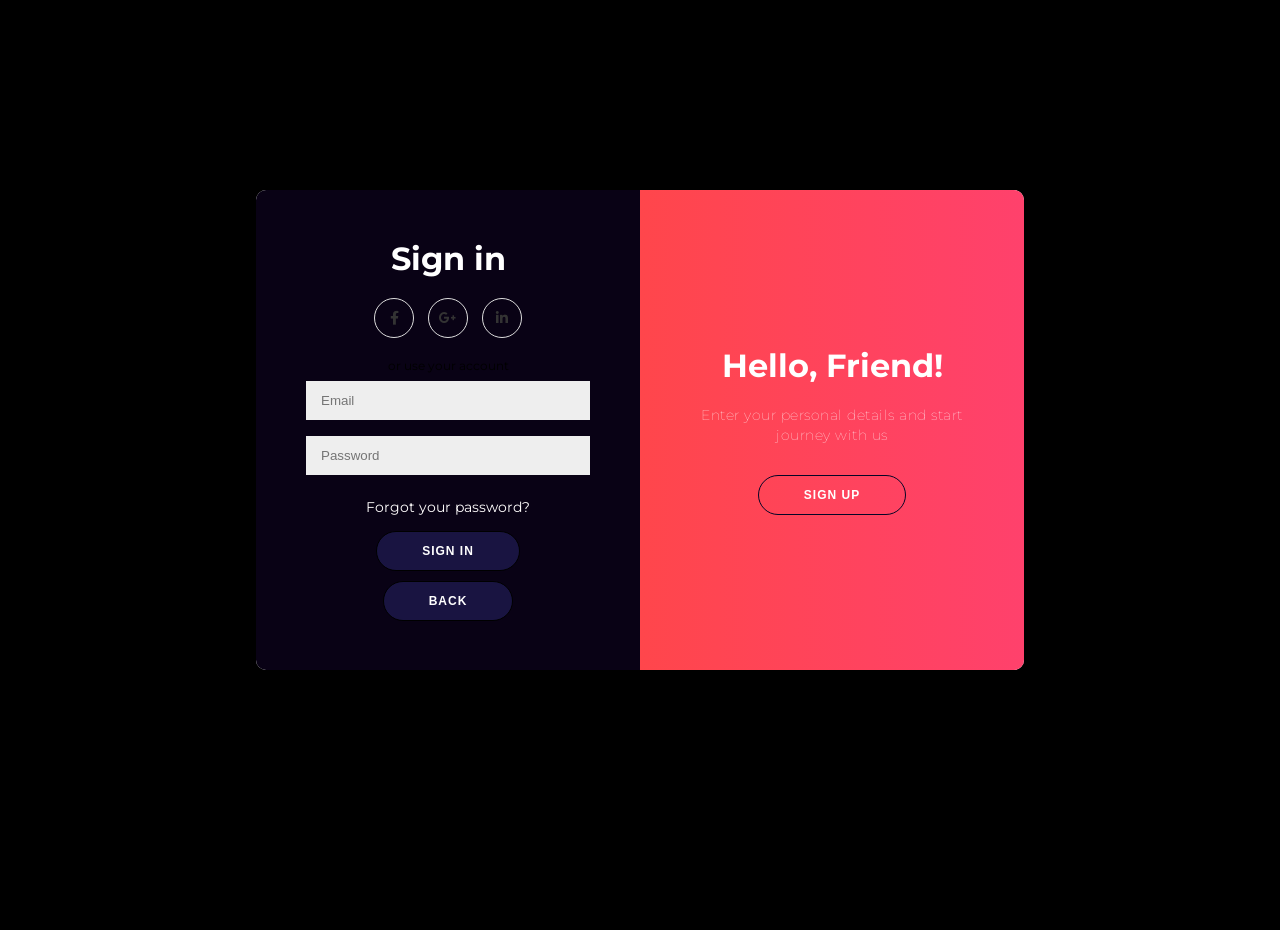
<file: Login/login.html>
<!DOCTYPE html>
<html lang="en">

<head>
	<meta charset="UTF-8">
	<title>Sign in/up Form</title>
	<link rel='stylesheet' href='https://cdnjs.cloudflare.com/ajax/libs/font-awesome/5.14.0/css/all.min.css'>
	<link rel="stylesheet" href="./styleL.css">
</head>

<body>
	
	<div class="container" id="container">
		<div class="form-container sign-up-container">
			<form action="#">
				<h1>Create Account</h1>
				<div class="social-container">
					<a href="#" class="social"><i class="fab fa-facebook-f"></i></a>
					<a href="#" class="social"><i class="fab fa-google-plus-g"></i></a>
					<a href="#" class="social"><i class="fab fa-linkedin-in"></i></a>
				</div>
				<span>or use your email for registration</span>
				<input type="text" placeholder="Name" />
				<input type="email" placeholder="Email" />
				<input type="password" placeholder="Password" />
				<button>Sign Up</button>
			</form>
		</div>
		<div class="form-container sign-in-container">
			<form action="../index.html">
				<h1>Sign in</h1>
				<div class="social-container">
					<a href="#" class="social"><i class="fab fa-facebook-f"></i></a>
					<a href="#" class="social"><i class="fab fa-google-plus-g"></i></a>
					<a href="#" class="social"><i class="fab fa-linkedin-in"></i></a>
				</div>
				<span>or use your account</span>
				<input type="email" placeholder="Email" required/>
				<input type="password" placeholder="Password" required/>
				<a href="#">Forgot your password?</a>
				<div style="display:flex; flex-direction:column; gap:10px; width:100%; align-items:center;">
					<button>Sign In</button>
					<button title="Back to Home" onclick="window.location.href='../index.html'">Back</button>
				</div>
			</form>
		</div>
		<div class="overlay-container">
			<div class="overlay">
				<div class="overlay-panel overlay-left">
					<h1>Welcome Back!</h1>
					<p>To keep connected with us please login with your personal info</p>
					<button class="ghost" id="signIn">Sign In</button>
				</div>
				<div class="overlay-panel overlay-right">
					<h1>Hello, Friend!</h1>
					<p>Enter your personal details and start journey with us</p>
					<button class="ghost" id="signUp">Sign Up</button>
				</div>
			</div>
		</div>
	</div>

	<script src="./script.js"></script>
</body>
</html>
</file>
<file: Login/styleL.css>
@import url('https://fonts.googleapis.com/css?family=Montserrat:400,800');

* {
	box-sizing: border-box;
}

body {
	background: #000000;
	display: flex;
	justify-content: center;
	align-items: center;
	flex-direction: column;
	font-family: 'Montserrat', sans-serif;
	height: 100vh;
	margin: -20px 0 50px;
}

h1 {
	color: #fff;
	font-weight: bold;
	margin: 0;
}

h2 {
	text-align: center;
}

p {
	font-size: 14px;
	font-weight: 100;
	line-height: 20px;
	letter-spacing: 0.5px;
	margin: 20px 0 30px;
}

span {
	font-size: 12px;
}

a {
	color: #fffdfd;
	font-size: 14px;
	text-decoration: none;
	margin: 15px 0;
}

button {
	border-radius: 20px;
	border: 1px solid #000000;
	background-color: #191441;
	color: #FFFFFF;
	cursor: pointer;
	font-size: 12px;
	font-weight: bold;
	padding: 12px 45px;
	letter-spacing: 1px;
	text-transform: uppercase;
	transition: transform 80ms ease-in;
}

button:active {
	transform: scale(0.95);
}

button:focus {
	outline: none;
}

button.ghost {
	background-color: transparent;
	border-color: #060526;
}

form {
	background-color: #090215;
	display: flex;
	align-items: center;
	justify-content: center;
	flex-direction: column;
	padding: 0 50px;
	height: 100%;
	text-align: center;
}

input {
	background-color: #eee;
	border: none;
	padding: 12px 15px;
	margin: 8px 0;
	width: 100%;
}

.container {
	background-color: #fff;
	border-radius: 10px;
	box-shadow: 0 14px 28px rgba(0, 0, 0, 0.25),
		0 10px 10px rgba(0, 0, 0, 0.22);
	position: relative;
	overflow: hidden;
	width: 768px;
	max-width: 100%;
	min-height: 480px;
}

.form-container {
	position: absolute;
	top: 0;
	height: 100%;
	transition: all 0.6s ease-in-out;
}

.sign-in-container {
	left: 0;
	width: 50%;
	z-index: 2;
}

.container.right-panel-active .sign-in-container {
	transform: translateX(100%);
}

.sign-up-container {
	left: 0;
	width: 50%;
	opacity: 0;
	z-index: 1;
}

.container.right-panel-active .sign-up-container {
	transform: translateX(100%);
	opacity: 1;
	z-index: 5;
	animation: show 0.6s;
}

@keyframes show {

	0%,
	49.99% {
		opacity: 0;
		z-index: 1;
	}

	50%,
	100% {
		opacity: 1;
		z-index: 5;
	}
}

.overlay-container {
	position: absolute;
	top: 0;
	left: 50%;
	width: 50%;
	height: 100%;
	overflow: hidden;
	transition: transform 0.6s ease-in-out;
	z-index: 100;
}

.container.right-panel-active .overlay-container {
	transform: translateX(-100%);
}

.overlay {
	background: #FF416C;
	background: -webkit-linear-gradient(to right, #FF4B2B, #FF416C);
	background: linear-gradient(to right, #FF4B2B, #FF416C);
	background-repeat: no-repeat;
	background-size: cover;
	background-position: 0 0;
	color: #FFFFFF;
	position: relative;
	left: -100%;
	height: 100%;
	width: 200%;
	transform: translateX(0);
	transition: transform 0.6s ease-in-out;
}

.container.right-panel-active .overlay {
	transform: translateX(50%);
}

.overlay-panel {
	position: absolute;
	display: flex;
	align-items: center;
	justify-content: center;
	flex-direction: column;
	padding: 0 40px;
	text-align: center;
	top: 0;
	height: 100%;
	width: 50%;
	transform: translateX(0);
	transition: transform 0.6s ease-in-out;
}

.overlay-left {
	transform: translateX(-20%);
}

.container.right-panel-active .overlay-left {
	transform: translateX(0);
}

.overlay-right {
	right: 0;
	transform: translateX(0);
}

.container.right-panel-active .overlay-right {
	transform: translateX(20%);
}

.social-container {
	margin: 20px 0;
}

.social-container a {
	border: 1px solid #DDDDDD;
	border-radius: 50%;
	color: #333;
	cursor: pointer;
	display: inline-flex;
	justify-content: center;
	align-items: center;
	margin: 0 5px;
	height: 40px;
	width: 40px;
	transition: border-color 0.2s ease, color 0.2s ease, transform 0.2s ease,
		box-shadow 0.2s ease, background-color 0.2s ease;
}

.social-container a:hover {
	border-color: #FF4B2B;
	color: #FF4B2B;
	background-color: rgba(255, 75, 43, 0.08);
	box-shadow: 0 4px 12px rgba(255, 75, 43, 0.25);
	transform: translateY(-2px) scale(1.05);
}

.social-container a:active {
	transform: translateY(0) scale(1);
}


.header{
    display: flex;
    justify-content: space-between;
    align-items: center;
    position: sticky;
    top: 0;
    z-index: 50;
    background-color: #090215;
    padding: 20px 100px 20px 100px;
    border-bottom: 1px solid #9aa5b173;
}

.header-left h1{
    text-align: center;
    font-weight: 500;
    cursor: pointer;
    font-size: 25px;
}

.header-right{
    display: flex;
    gap: 20px;
    align-items: center;

}
</file>
